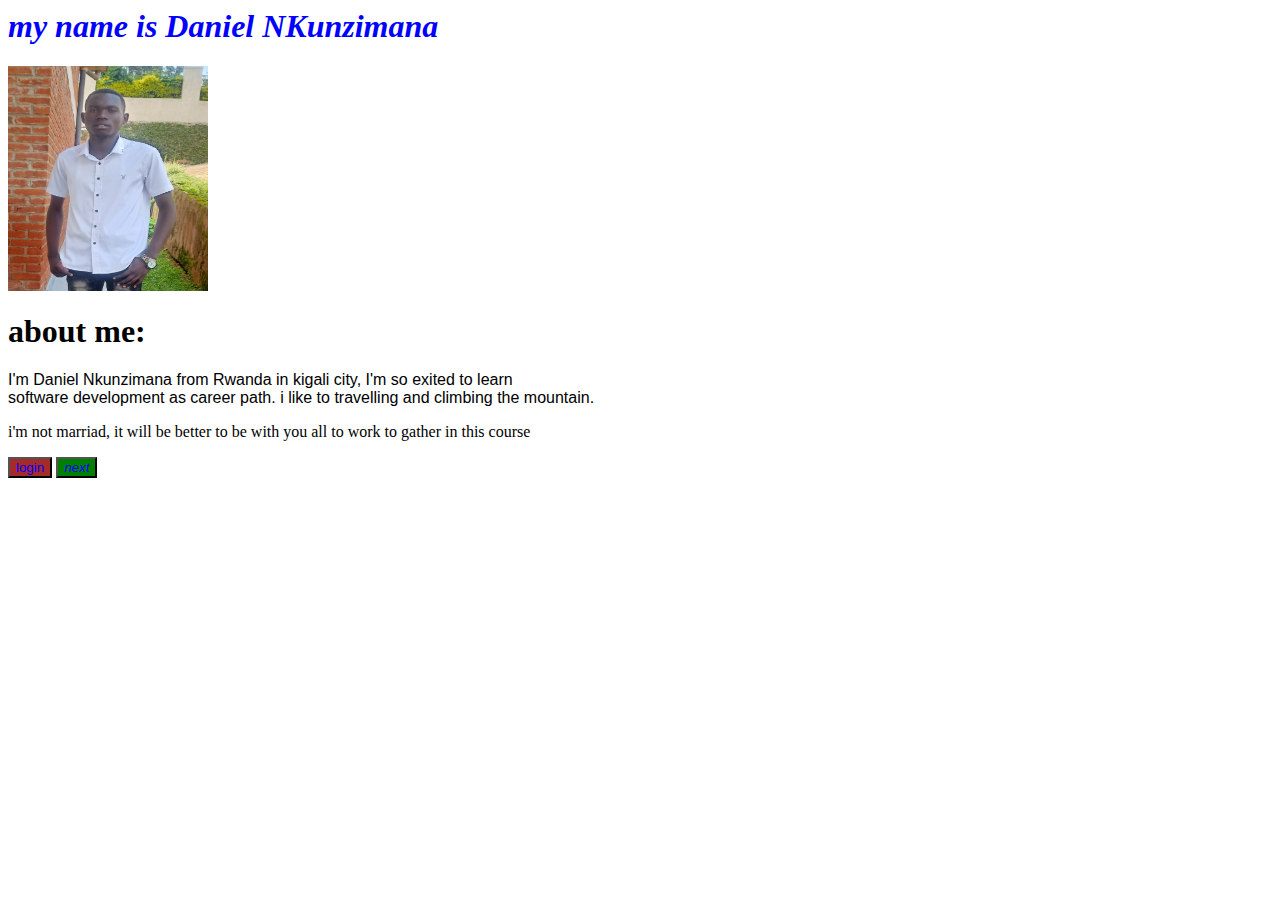
<file: assigniment/wdd130/aboutme/index.html>
<html>
    <head>
        <title>
            about me
        </title>
    </head>
    <body>
        <header>
        <p><h1 style="color:blue;"><em>my name is Daniel NKunzimana</em></h1></p>
        <img src="IMG_20221227_125120.jpg" width="200" height="225" alt="image of me">
        <h1><b>about me:</b></h1>
        <p style="font-family: 'Franklin Gothic Medium', 'Arial Narrow', Arial, sans-serif;">I'm Daniel Nkunzimana from Rwanda in kigali city, I'm so exited to learn </br>software development as career path.
        i like to travelling and climbing the mountain.</br></header>
        <!-----------------------------------step 1-2----------------------------->
        i'm not marriad, it will be better to be with you all to work to gather in this course</p>
        <button style="background-color: brown; color:blue;">login</button>
        <a href="new webpage.html"><button style="background-color: green; color:blue;"><em>next</em></button></a>
        
    </body>
</html>
</file>
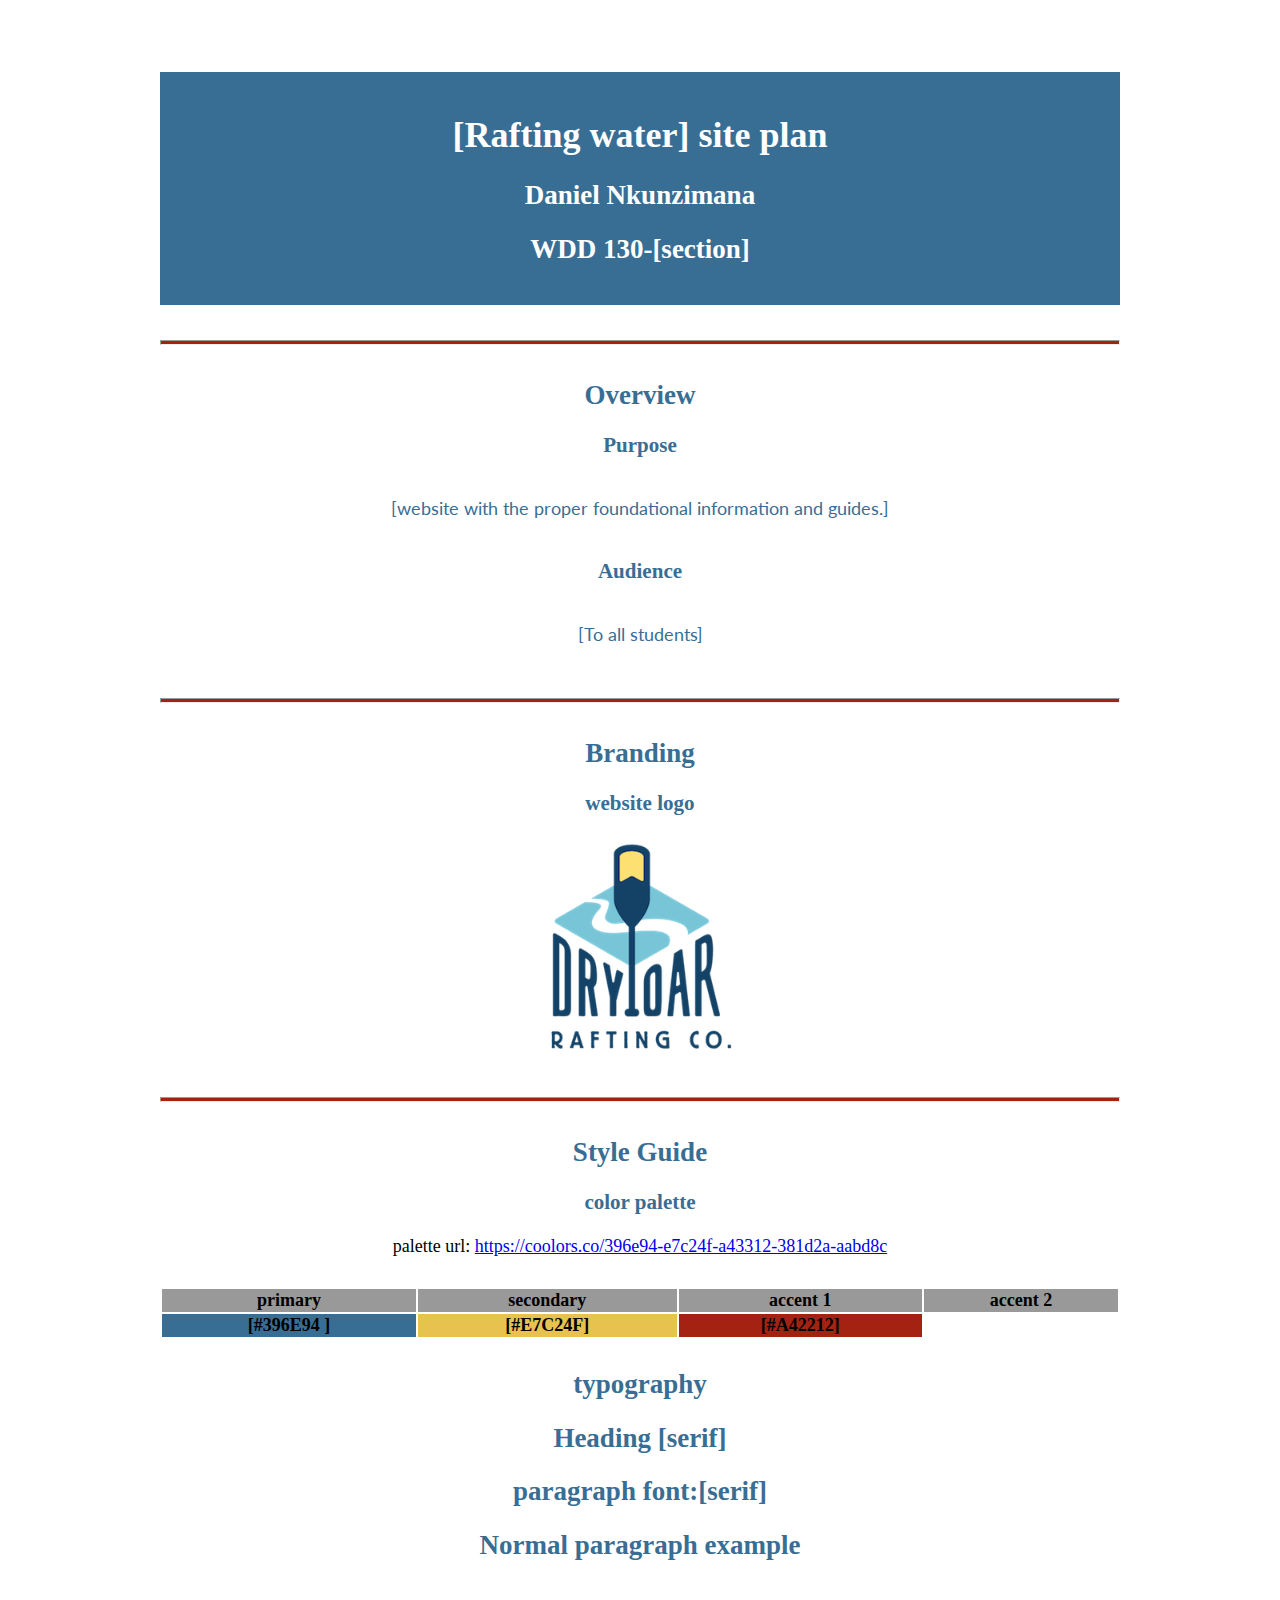
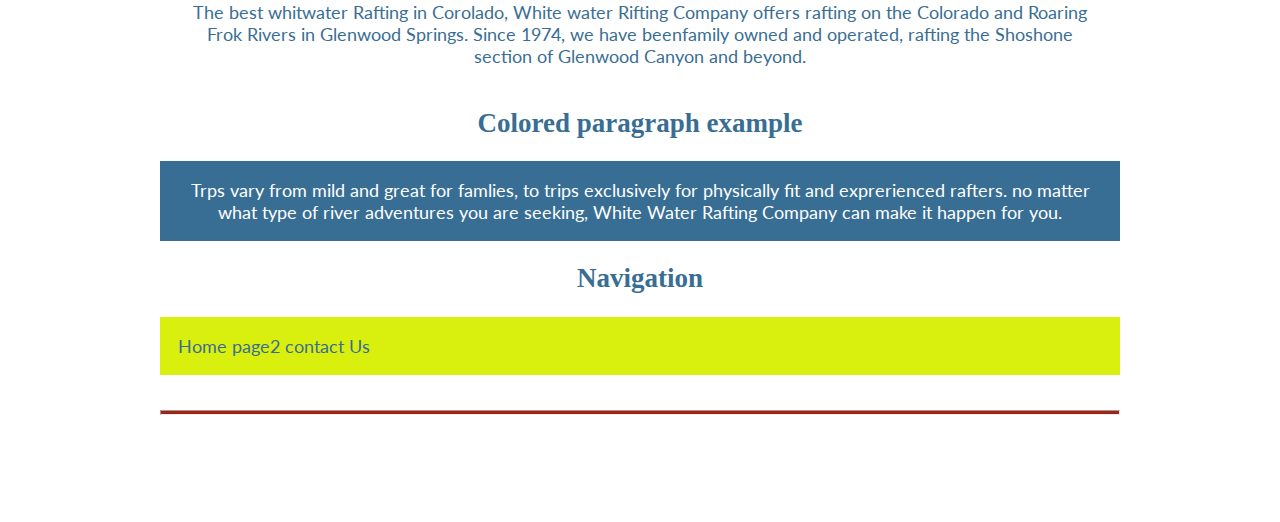
<file: assigniment/wdd130/wwr/index.html>
<!DOCTYPE html>
<html lang="en-us">
    <head>
        <meta charset="utf-8">
        <title>Site Plan</title>
        <link type="text/css" rel="styleesheet" href="styles/site-plan-rafting.css"/>
        <link rel="stylesheet" type="text/css" href="site_plan_rafting.css"/>
    </head>
    <body>
        <header>
            <h1>[Rafting water] site plan</h1>
            <h2>Daniel Nkunzimana</h2>
            <h2>WDD 130-[section]</h2>
            <!--In the header above,add the name of your site, your name and class number. for example if you -->
        </header>
        <main>
            <!--------------step 2-3------------------------>
            <hr>
            <h2>Overview</h2>
            <h3>Purpose</h3>
            <p>[website with the proper foundational information and guides.]</p> <!--change this-->

            <h3>Audience</h3>
            <p>[To all students]</p> <!--change this-->

            <hr>
            <h2>Branding</h2>
            <h3>website logo</h3>
            <!---replace this with some sort of logo for your site.-->
            <img src="dryoarlogo3.png" width="200" height="225" alt="logo image">
            
            <hr>
            <h2>
                Style Guide
            </h2>
            <!----------------------------step 4-8------------------------->
            <h3>
                color palette
            </h3>
            <!--the colors you choose for a website are of the most important -->

            <!--copy and paste the url to your finished palette below.-->
            palette url: 
            <a href="https://coolors.co/396e-e7c24f-a43312-381d2a-aabd8c" target="_blank">https://coolors.co/396e94-e7c24f-a43312-381d2a-aabd8c</a>

            <table class="colors">
                <tr><th>primary</th><th>secondary</th><th>accent 1</th><th>accent 2</th></tr>
                <tr><th style="background-color:#396E94;">[#396E94 ]</th><th style="background-color:#E7C24F;">[#E7C24F]</th><th style="background-color:#A42212;">[#A42212]</th></tr>
            </table>
            <h2>typography</h2>
            <h2>Heading [serif]</h2>
            <h2>paragraph font:[serif]</h2>
            <h2>Normal paragraph example</h2>
            <p>
                The best whitwater Rafting in Corolado, White water Rifting Company 
                offers rafting on the Colorado and Roaring Frok Rivers in Glenwood Springs. Since 1974, we 
                have beenfamily owned and operated, rafting the Shoshone section of Glenwood Canyon and beyond.
            </p>
            <h2>Colored paragraph example</h2>
            <p style="background-color:#396E94; color:white;">
                Trps vary from mild and great for famlies, to trips exclusively for 
                physically fit and exprerienced rafters. no matter what type of river 
                adventures you are seeking, White Water Rafting Company can make it 
                happen for you.
            </p>
            <h2>Navigation</h2>
            <p style="background-color:rgb(217, 240, 14); text-align:left"> 
            Home                           page2              contact Us
            </p>
            <hr>
        </main>
    </body>
</html>
</file>
<file: assigniment/wdd130/wwr/site_plan_rafting.css>
/* if you are using any Google fonts change the font names below to your fonts. 
Any spaces in your font name should be replaced with a +. 
Fonts are separated by a & */
@import url('https://fonts.googleapis.com/css2?family=IM+Fell+French+Canon&family=Lato:ital,wght@0,400;0,700;1,400&display=swap');

:root {
  /* change the values below to your colors from your palette */
  --primary-color: #396E94   ;
  --secondary-color: #E7C24F ;
  --accent1-color: #A42212;
  --accent2-color: white;

  /* change the values below to your chosen font(s) */
  --heading-font: "IM Fell French Canon";
  --paragraph-font: Lato, Helvetica, sans-serif;

  /* these colors below should be chosen from among your palette colors above */
  --headline-color-on-white: #396E94;  /* headlines on a white background */ 
  --headline-color-on-color: white; /* headlines on a colored background */ 
  --paragraph-color-on-white: #396E94; /* paragraph text on a white background */ 
  --paragraph-color-on-color: white; /* paragraph text on a colored background */ 
  --paragraph-background-color: #396E94  ;
  --nav-link-color: #396E94;
  --nav-background-color: #D4AC0D;
  --nav-hover-link-color: white;
  --nav-hover-background-color: #396E94;
}


/*  Look around below...but DON'T CHANGE ANYTHING! */

body {
  max-width: 960px;
  margin: 0 auto;
  padding: 4em;
  font-size: 18px;
  text-align: center;
}
img {
  display: block;
  margin: 0 auto;
  max-width: 300px;
}
h1, h2, h3, h4, h5, h6 {
  font-family: var(--heading-font);
  color: var(--headline-color-on-white);
}
h2 {
  text-align: center;
}
hr {
  height: 3px;
  margin: 35px 0;
  background: var(--accent1-color);
}
header {
  padding: 1em;
  text-align: center;
  color: var(--headline-color-on-color);
  background-color: var(--paragraph-background-color);
}
header > h1, header > h2 {
  color: var(--headline-color-on-color);
}
p {
  font-family: var(--paragraph-font);
  color: var(--paragraph-color-on-white);
  padding: 1em;
}
.colors {
  width: 100%;
  min-width: 350px;
  margin: 30px auto;
  text-align: center;
}
.colors th {
  background-color: #999;
}
.colors td{
  width: 25%;
  height: 3em;
}
.primary {
  background-color: var(--primary-color);
}
.secondary {
  background-color: var(--secondary-color);
}
.accent1 {
  background-color: var(--accent1-color);
}
.accent2{
  background-color: var(--accent2-color);
}
p.colored {
  background-color: var(--paragraph-background-color);
  color: var(--paragraph-color-on-color);
}
nav {
  background-color: var(--nav-background-color);
  line-height: 3em;
  text-align: center;
  font-size: 1.2em;
}
nav  {
  list-style-type: none;
  display: flex;
}
nav a {
  padding:1em;
  min-width: 120px;
  text-decoration: none;
  padding: 10px;
}
nav a:link, nav a:visited {
  color: var(--nav-link-color);
}
nav a:hover {
  color: var(--nav-hover-link-color);
  background-color: var(--nav-hover-background-color);
}
.sitemap {
  display: grid;
  justify-content: center;

  grid-template-columns: repeat(6, 15%);
  grid-template-rows: 3em 1.5em 1.5em 3em;
  grid-template-areas: ". . home home . ."
    ". . . top . ."
    ". left left right right ."
    "page2 page2 . . page3 page3";
}
.sitemap > div {
  text-align: center;
}
.sm-home {
  grid-area: home;
  background-color: #ccc;
  line-height: 3em;
}
.sm-page2 {
  grid-area: page2;
  background-color: #ccc;
  line-height: 3em;
}
.sm-page3 {
  grid-area: page3;
  background-color: #ccc;
  line-height: 3em;
}
.top {
  grid-area: top;
  border-left: 1px solid;
}
.left {
  grid-area: left;
  border-top: 1px solid;
  border-left: 1px solid;
}
.right {
  grid-area: right;
  border-top: 1px solid;
  border-right: 1px solid;
}
.th1 {
  background-color:#396E94;

}
.th2 {
  background-color:#E7C24F;
}
.th3 {
  background-color:#A42212;
}
</file>
